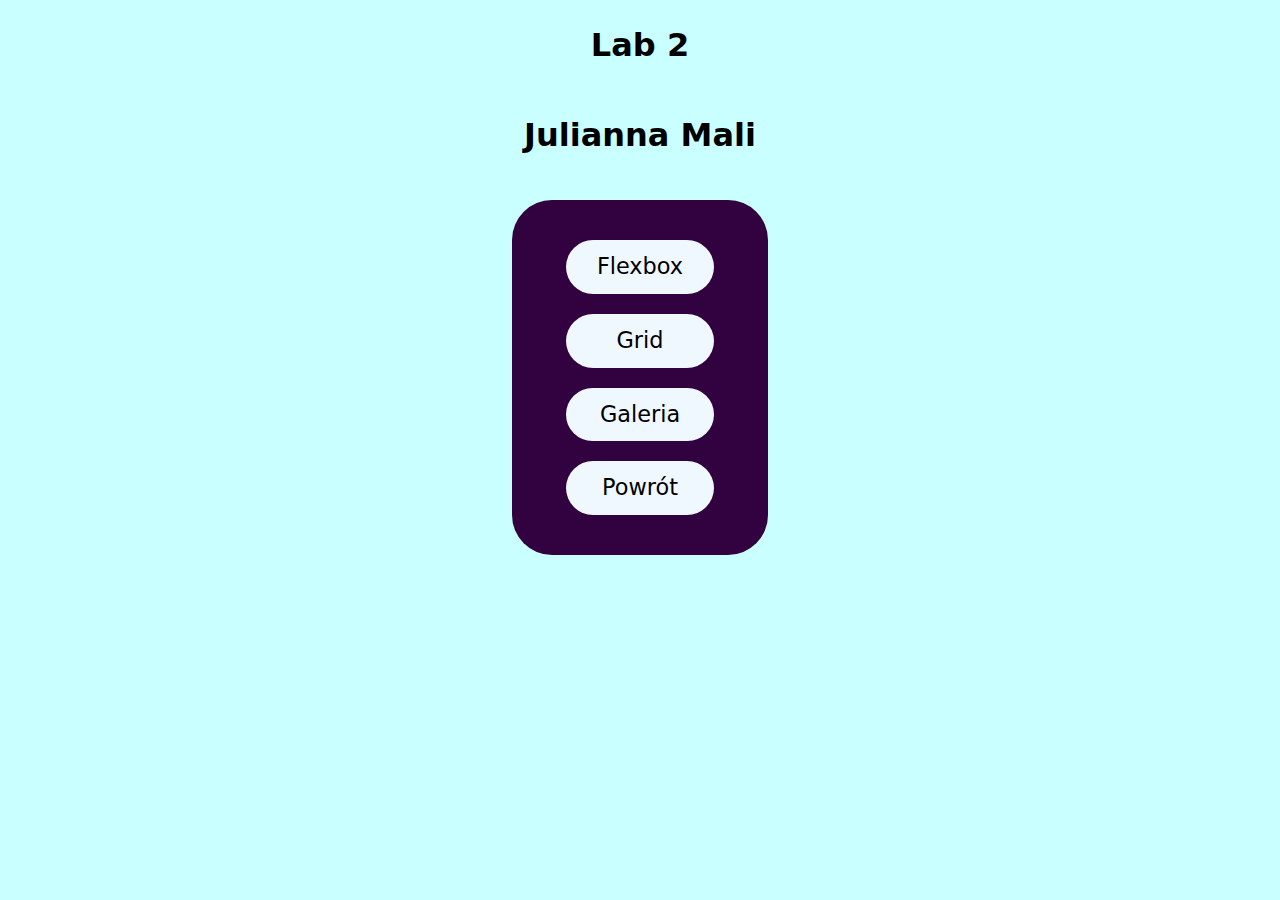
<file: lab-2/index.html>
<!DOCTYPE html>
<html lang="pl">
  <head>
    <meta charset="UTF-8" />
    <title>Lab 2</title>
    <link rel="stylesheet" href="css/style.css" />
  </head>
  <body>
    <main>
      <h1>Lab 2</h1>
      <h1>Julianna Mali</h1>

      <nav>
        <a href="flex.html">Flexbox</a>
        <a href="grid.html">Grid</a>
        <a href="galeria.html">Galeria</a>
        <a href="..">Powrót</a>
      </nav>
    </main>
  </body>
</html>
</file>
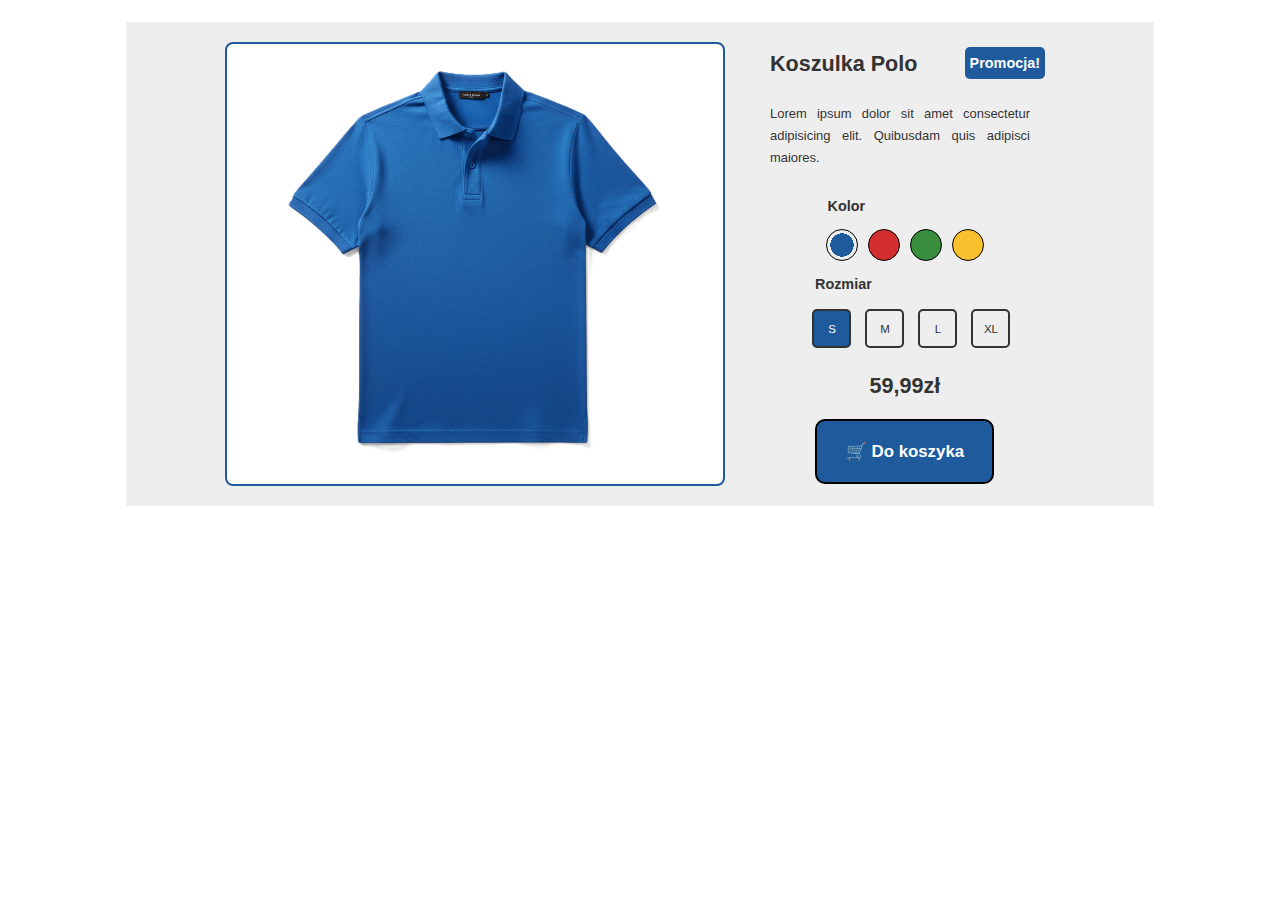
<file: lab-3/index.html>
<!DOCTYPE html>
<html lang="en">
  <head>
    <meta charset="UTF-8" />
    <meta name="viewport" content="width=device-width, initial-scale=1.0" />
    <link rel="stylesheet" href="css/polo.css" />
    <title>Polo</title>
  </head>
  <body>
    <div class="container">
      <div class="image">
        <!--  -->
      </div>
      <div class="card">
        <div class="card_header">
          <h2>Koszulka Polo</h2>
          <p>Promocja!</p>
        </div>
        <p>
          Lorem ipsum dolor sit amet consectetur adipisicing elit. Quibusdam
          quis adipisci maiores.
        </p>

        <div class="colour">
          <h4>Kolor</h4>
          <div class="radio_color_buttons">
            <input
              id="blue"
              type="radio"
              name="colour_version"
              value="blue"
              checked
            />
            <label for="blue" value=""> </label>
            <input id="red" type="radio" name="colour_version" value="red" />
            <label for="red"></label>
            <input
              id="green"
              type="radio"
              name="colour_version"
              value="green"
            />
            <label for="green"></label>
            <input
              id="yellow"
              type="radio"
              name="colour_version"
              value="yellow"
            />
            <label for="yellow"></label>
          </div>
        </div>
        <div class="size">
          <h4>Rozmiar</h4>
          <div class="radio_size_buttons">
            <input id="S" type="radio" name="size_version" value="S" checked />
            <label for="S">S</label>
            <input id="M" type="radio" name="size_version" value="M" />
            <label for="M">M</label>
            <input id="L" type="radio" name="size_version" value="L" />
            <label for="L">L</label>
            <input id="XL" type="radio" name="size_version" value="XL" />
            <label for="XL">XL</label>
          </div>
        </div>

        <h2>59,99zł</h2>
        <h3 class="basket">🛒 Do koszyka</h3>
      </div>
    </div>
  </body>
</html>
</file>
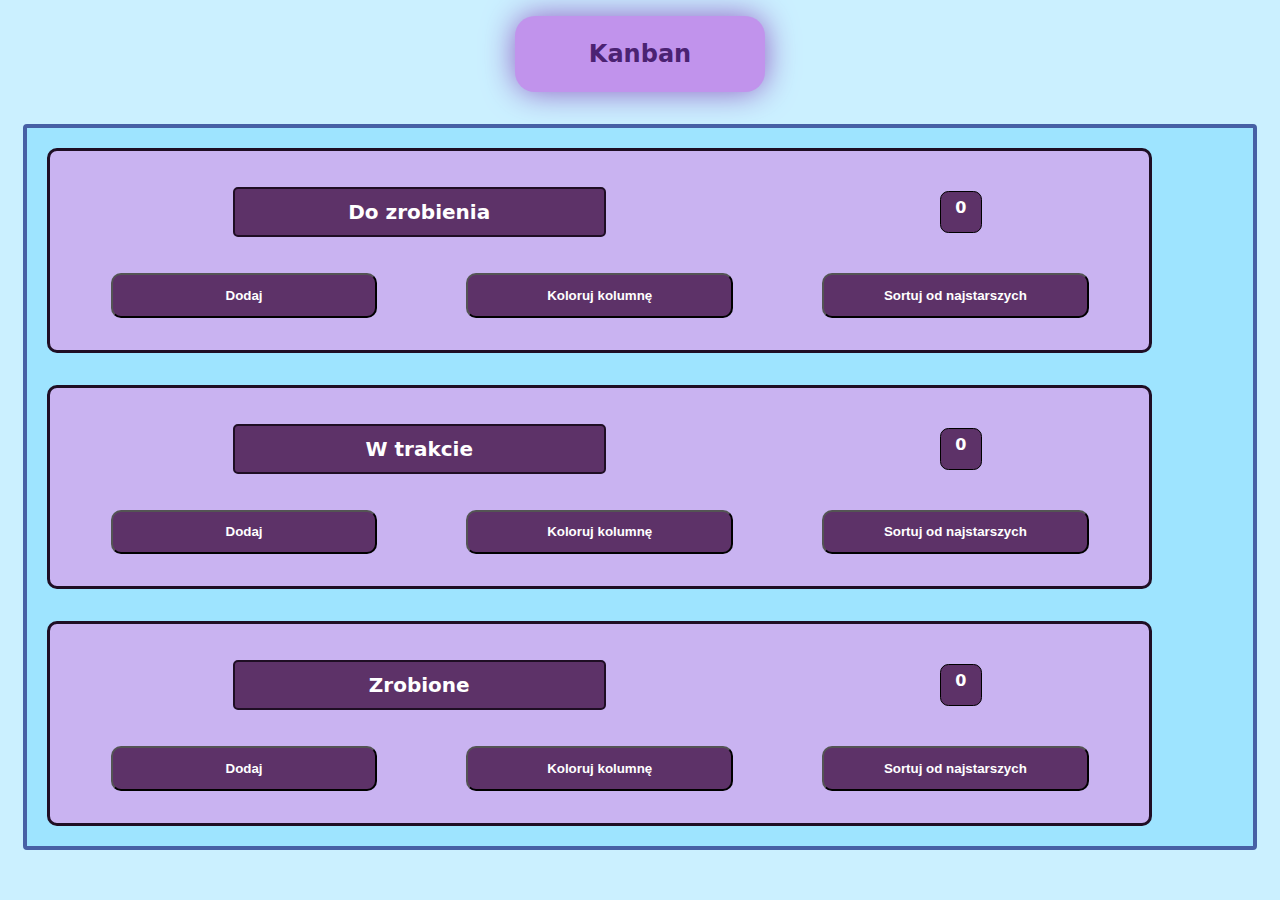
<file: lab-4/index.html>
<!DOCTYPE html>
<html lang="pl">
  <head>
    <meta charset="UTF-8" />
    <title>Lab 4</title>
    <link rel="stylesheet" href="css/style.css" />
    <script src="js/script.js" defer></script>
  </head>
  <body>
    <h1>Kanban</h1>

    <div class="kanban-container">
      <div id="DoZrobienia" class="col">
        <h3>Do zrobienia</h3>
        <h4 id="counter1"></h4>
        <div class="menu">
          <button type="button" class="dodaj">Dodaj</button>
          <button class="kolorujKoumne">Koloruj kolumnę</button>
          <button class="sort">Sortuj od najstarszych</button>
        </div>
        <div id="1" class="kartki"></div>
      </div>

      <div id="WTrakcie" class="col">
        <h3>W trakcie</h3>
        <h4 id="counter2"></h4>
        <div class="menu">
          <button type="button" class="dodaj">Dodaj</button>
          <button class="kolorujKoumne">Koloruj kolumnę</button>
          <button class="sort">Sortuj od najstarszych</button>
        </div>
        <div id="2" class="kartki"></div>
      </div>

      <div id="Zrobione" class="col">
        <h3>Zrobione</h3>
        <h4 id="counter3"></h4>
        <div class="menu">
          <button type="button" class="dodaj">Dodaj</button>
          <button class="kolorujKoumne">Koloruj kolumnę</button>
          <button class="sort">Sortuj od najstarszych</button>
        </div>
        <div id="3" class="kartki"></div>
      </div>
    </div>
  </body>
</html>
</file>
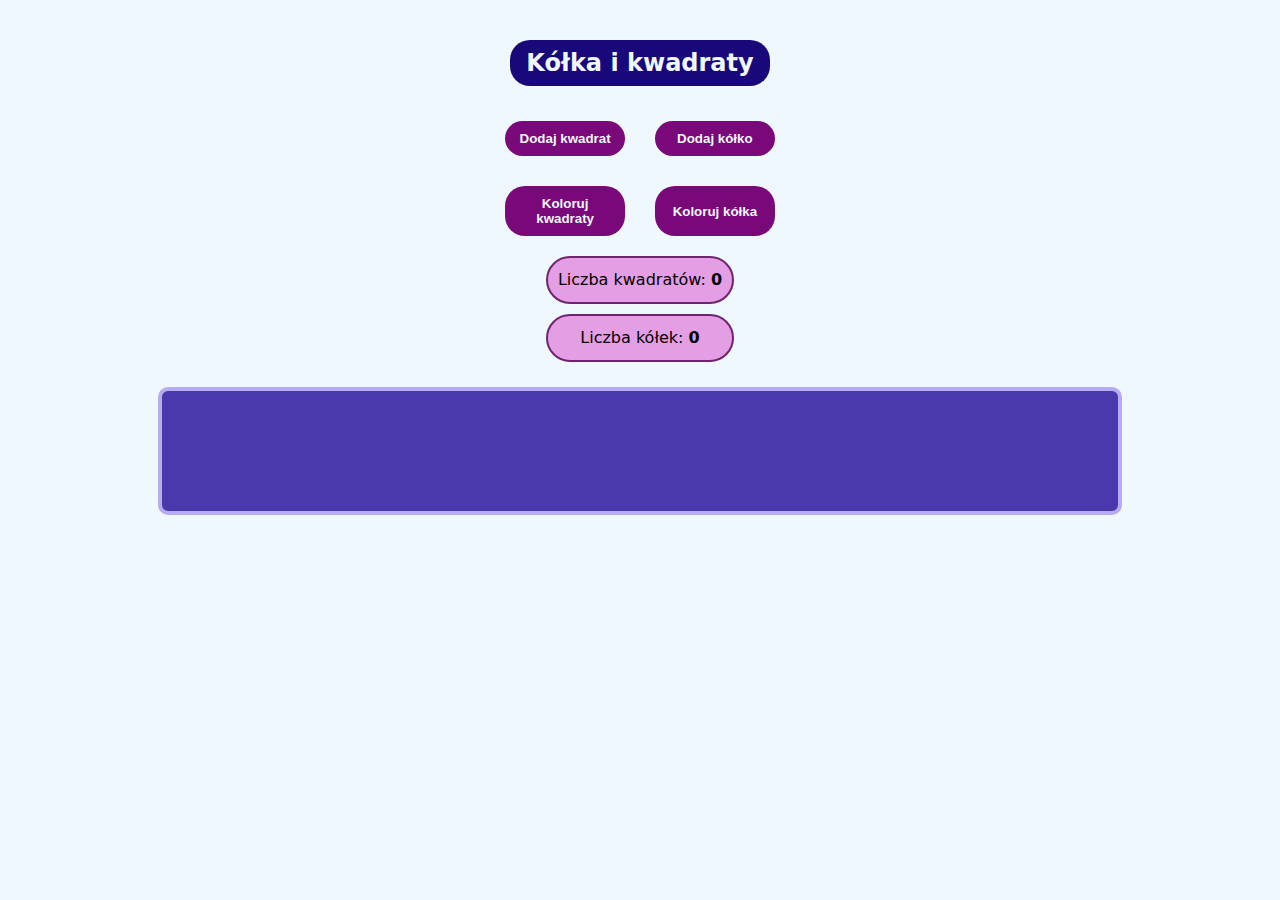
<file: lab-5/index.html>
<!DOCTYPE html>
<html lang="en">
  <head>
    <meta charset="UTF-8" />
    <meta name="viewport" content="width=device-width, initial-scale=1.0" />
    <title>Lab5</title>
    <script type="module" src="app.js"></script>
    <link rel="stylesheet" href="style.css" />
  </head>
  <body>
    <h2>Kółka i kwadraty</h2>

    <div class="menu">
      <div class="dodaj">
        <button id="addSqrt">Dodaj kwadrat</button>
        <button id="addCircle">Dodaj kółko</button>
      </div>
      <div class="koloruj">
        <button id="colorSqrt">Koloruj kwadraty</button>
        <button id="colorCircle">Koloruj kółka</button>
      </div>
      <div class="counters">
        <span>Liczba kwadratów: <strong id="countSqrt">0</strong></span>
        <span>Liczba kółek: <strong id="countCircle">0</strong></span>
      </div>
    </div>

    <div id="board" class="board"></div>
  </body>
</html>
</file>
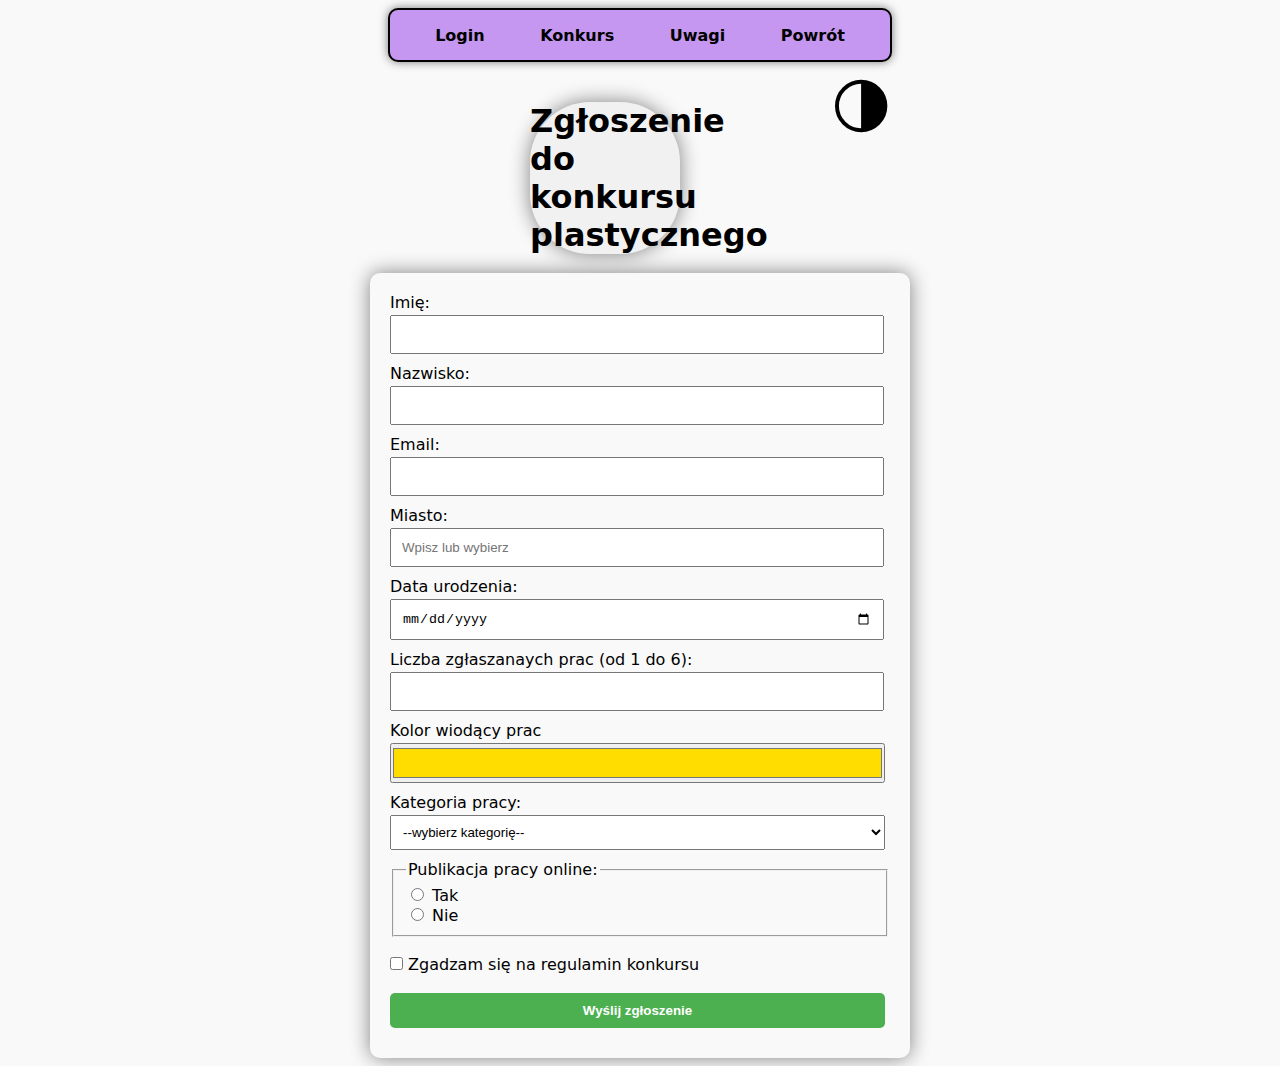
<file: lab-1/konkurs.html>
<!DOCTYPE html>
<html lang="pl">
  <head>
    <meta charset="UTF-8" />
    <title>Zgloszenie</title>
    <link rel="stylesheet" href="css/main.css" />
    <link rel="stylesheet" href="css/konkurs.css" />
  </head>

  <body>

    <header>
      <nav>
        <a href="login.html">Login</a>
        <a href="konkurs.html">Konkurs</a>
        <a href="uwagi.html">Uwagi</a>
        <a href="..">Powrót</a>
      </nav>
    </header>
    
    <div>
      <h1>Zgłoszenie do konkursu plastycznego</h1>
      <label for="moon" class="tryb">&#127767</label>
    </div>

    <main>
      <input type="checkbox" id="moon"><br>
      <form action="https://httpbin.org/get" method="get" id="formularz">
        <label for="name">Imię:</label><br>
        <input type="text" id="name" maxlength="30" required><br>

        <label for="last_name">Nazwisko:</label><br>
        <input type="text" id="last_name" maxlength="50" required><br>

        <label for="email">Email:</label><br>
        <input type="email" id="email" required><br>

        <label for="city">Miasto:</label><br>
        <input type="text" list="cities" placeholder="Wpisz lub wybierz" id="city" required><br>

        <datalist id="cities">
          <option value="Warszawa"></option>
          <option value="Kraków"></option>
          <option value="Gdańsk"></option>
          <option value="Poznań"></option>
          <option value="Wrocław"></option>
        </datalist>

        <label for="birthday">Data urodzenia:</label><br>
        <input type="date" id="birthday" required><br>

        <label for="work_amount">Liczba zgłaszanaych prac (od 1 do 6):</label><br>
        <input type="number" min="1" max="6" id="work_amount" required><br>

        <label for="colour">Kolor wiodący prac</label><br>
        <input type="color" id="colour" value="#ffdd00" required><br>

        <label for="work_type">Kategoria pracy:</label><br>
        <select id="work_type" required>
          <option value="">--wybierz kategorię--</option>
          <option value="Rysunek">Rysunek</option>
          <option value="Malarstwo">Malarstwo</option>
          <option value="Grafika cyfrowa">Grafika cyfrowa</option>
        </select>

        <fieldset>
          <legend>Publikacja pracy online:</legend>

          <input type="radio" id="Tak" name="consent">
          <label for="Tak">Tak</label><br>

          <input type="radio" id="Nie" name="consent" required>
          <label for="Nie">Nie</label><br>

        </fieldset>

        <input type="checkbox" id="agree" required>
        <label for="agree">Zgadzam się na regulamin konkursu</label><br>
        
        <input type="submit" value="Wyślij zgłoszenie" id="send" /><br />
      </form>
    </main>
  </body>
</html>
</file>
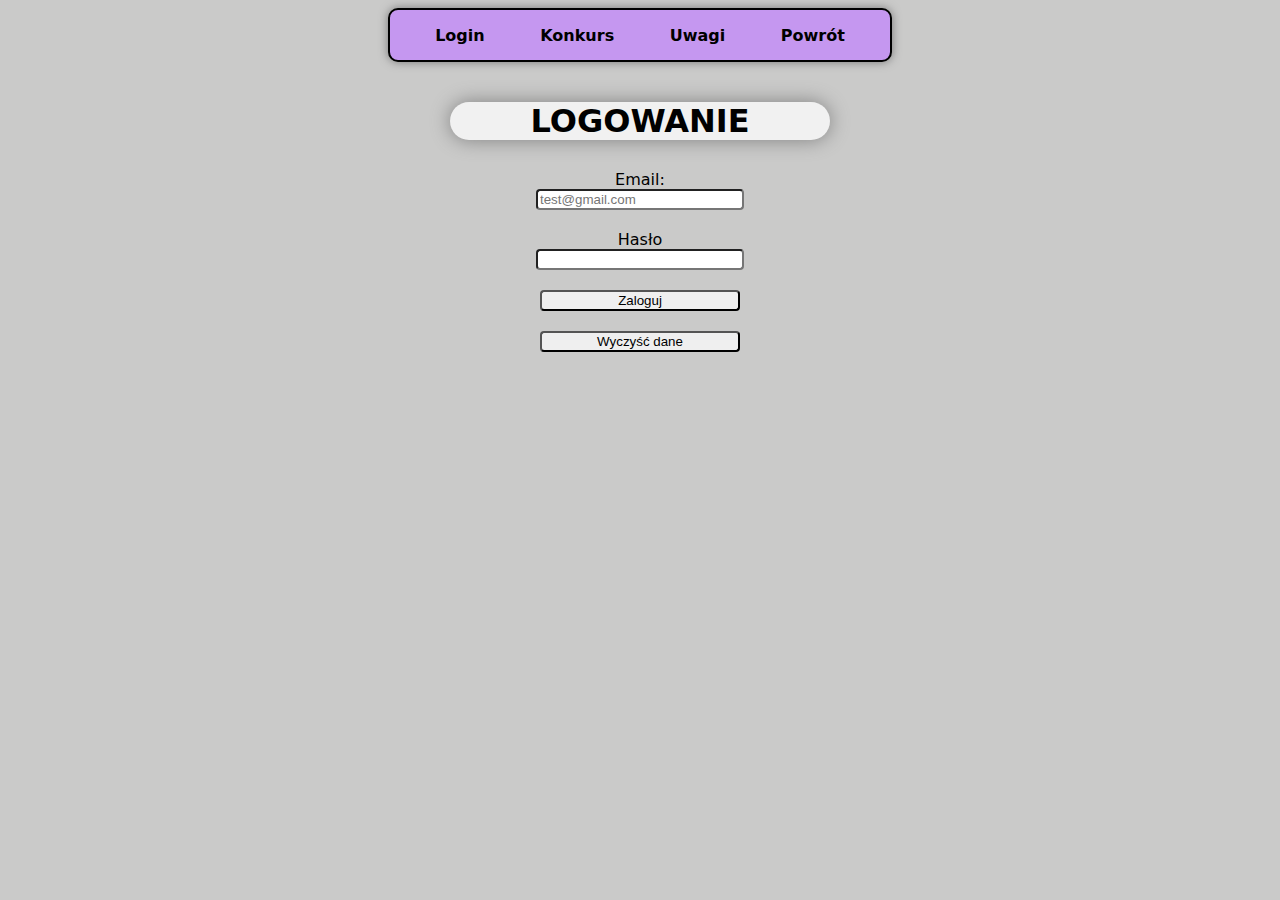
<file: lab-1/login.html>
<!DOCTYPE html>
<html lang="pl">
  <head>
    <meta charset="UTF-8" />
    <title>Login</title>
    <link rel="stylesheet" href="css/main.css" />
  </head>

  <body>
    <nav>
      <a href="login.html">Login</a>
      <a href="konkurs.html">Konkurs</a>
      <a href="uwagi.html">Uwagi</a>
      <a href="..">Powrót</a>
    </nav>

    <h1 id="login">LOGOWANIE</h1>

    <main>
      <form action="https://httpbin.org/post" method="post" id="log_in">
        <label for="email">Email:</label><br />
        <input type="email" name="email" placeholder="test@gmail.com" /><br />
        <label for="password">Hasło</label><br />
        <input type="password" name="password" /><br />
        <input type="submit" value="Zaloguj" id="data" /><br />
        <input type="reset" value="Wyczyść dane" id="data" />
      </form>
    </main>
  </body>
</html>
</file>
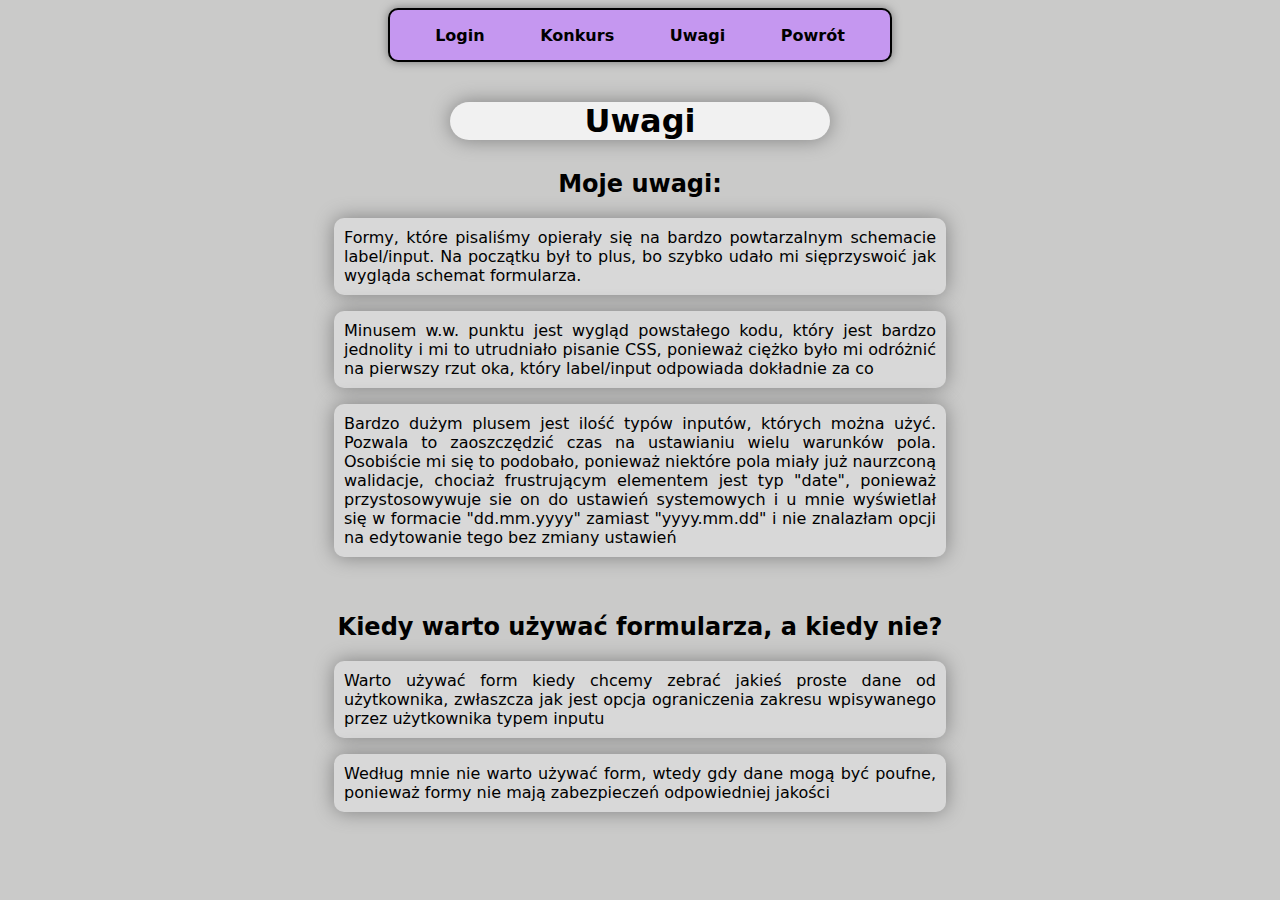
<file: lab-1/uwagi.html>
<!DOCTYPE html>
<html lang="pl">
  <head>
    <meta charset="UTF-8" />
    <title>Uwagi</title>
    <link rel="stylesheet" href="css/main.css" />
  </head>

  <body>
    <nav>
      <a href="login.html">Login</a>
      <a href="konkurs.html">Konkurs</a>
      <a href="uwagi.html">Uwagi</a>
      <a href="..">Powrót</a>
    </nav>

    <h1>Uwagi</h1>
    <main>
      <section>
        <h2>Moje uwagi:</h2>
        <p>
          Formy, które pisaliśmy opierały się na bardzo powtarzalnym schemacie
          label/input. Na początku był to plus, bo szybko udało mi sięprzyswoić
          jak wygląda schemat formularza.
        </p>
        <p>
          Minusem w.w. punktu jest wygląd powstałego kodu, który jest bardzo
          jednolity i mi to utrudniało pisanie CSS, ponieważ ciężko było mi
          odróżnić na pierwszy rzut oka, który label/input odpowiada dokładnie
          za co
        </p>
        <p>
          Bardzo dużym plusem jest ilość typów inputów, których można użyć.
          Pozwala to zaoszczędzić czas na ustawianiu wielu warunków pola.
          Osobiście mi się to podobało, ponieważ niektóre pola miały już
          naurzconą walidacje, chociaż frustrującym elementem jest typ "date",
          ponieważ przystosowywuje sie on do ustawień systemowych i u mnie
          wyświetlał się w formacie "dd.mm.yyyy" zamiast "yyyy.mm.dd" i nie
          znalazłam opcji na edytowanie tego bez zmiany ustawień
        </p>
      </section>

      <section>
        <h2>Kiedy warto używać formularza, a kiedy nie?</h2>
        <p>
          Warto używać form kiedy chcemy zebrać jakieś proste dane od
          użytkownika, zwłaszcza jak jest opcja ograniczenia zakresu wpisywanego
          przez użytkownika typem inputu
        </p>
        <p>
          Według mnie nie warto używać form, wtedy gdy dane mogą być poufne,
          ponieważ formy nie mają zabezpieczeń odpowiedniej jakości
        </p>
      </section>
    </main>
  </body>
</html>
</file>
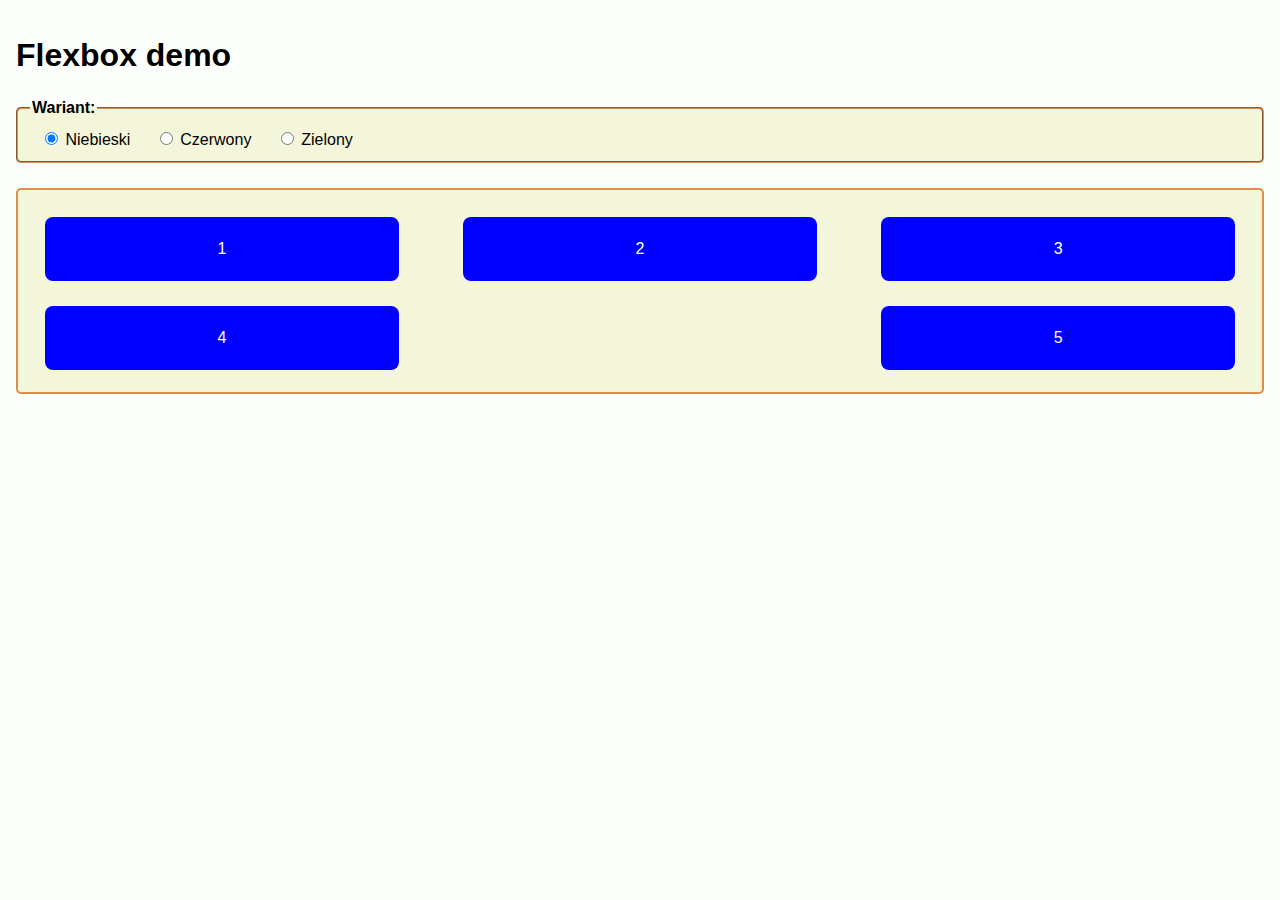
<file: lab-2/flex.html>
<!DOCTYPE html>
<html lang="pl">
  <head>
    <meta charset="UTF-8" />
    <meta name="viewport" content="width=device-width, initial-scale=1.0" />
    <title>Flexbox Demo</title>
    <link rel="stylesheet" href="css/flex.css" />
  </head>
  <body>
    <h1>Flexbox demo</h1>
    <header>
      <fieldset class="theme-picker">
        <legend>Wariant:</legend>
        <label>
          <input type="radio" name="version" value="blue" checked />
          Niebieski
        </label>
        <label
          ><input type="radio" name="version" value="red" />
          Czerwony
        </label>
        <label>
          <input type="radio" name="version" value="green" />
          Zielony
        </label>
      </fieldset>
    </header>
    <div class="container">
      <div class="item">1</div>
      <div class="item">2</div>
      <div class="item">3</div>
      <div class="item">4</div>
      <div class="item">5</div>
    </div>
  </body>
</html>
</file>
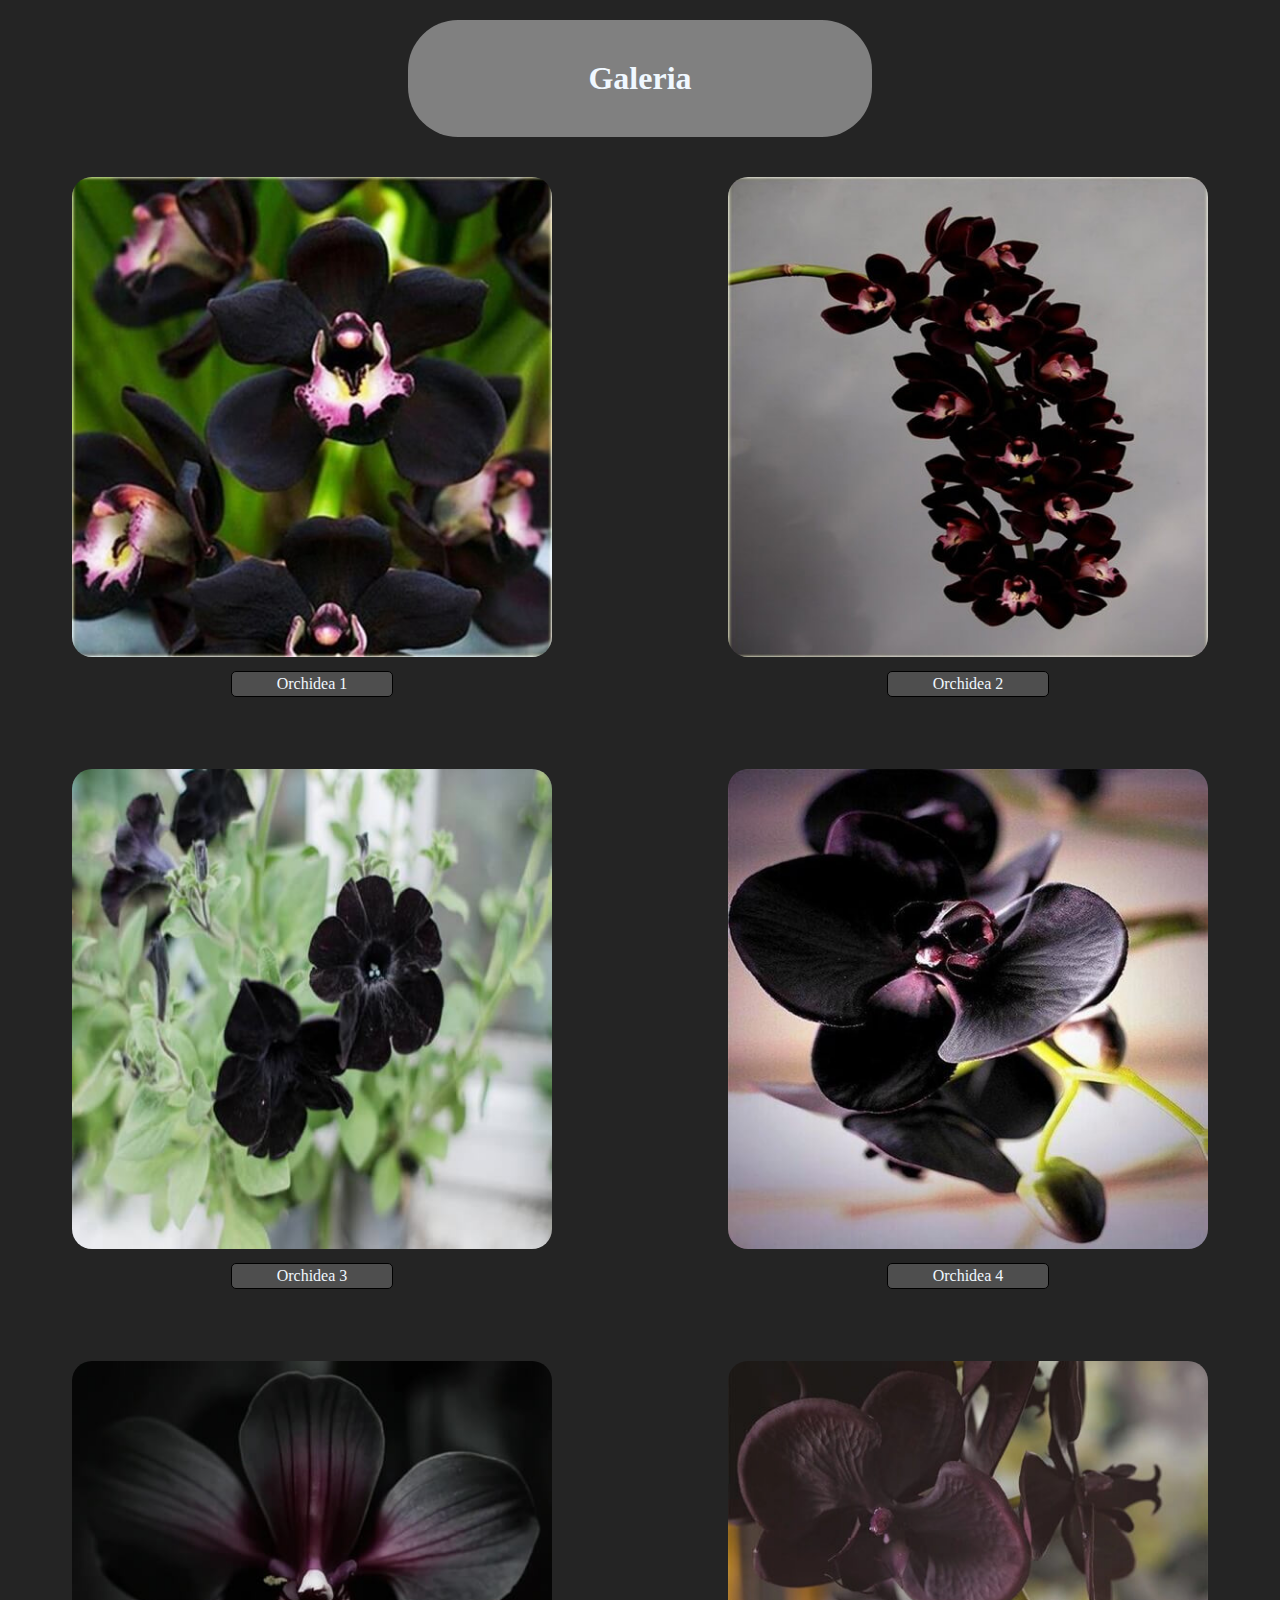
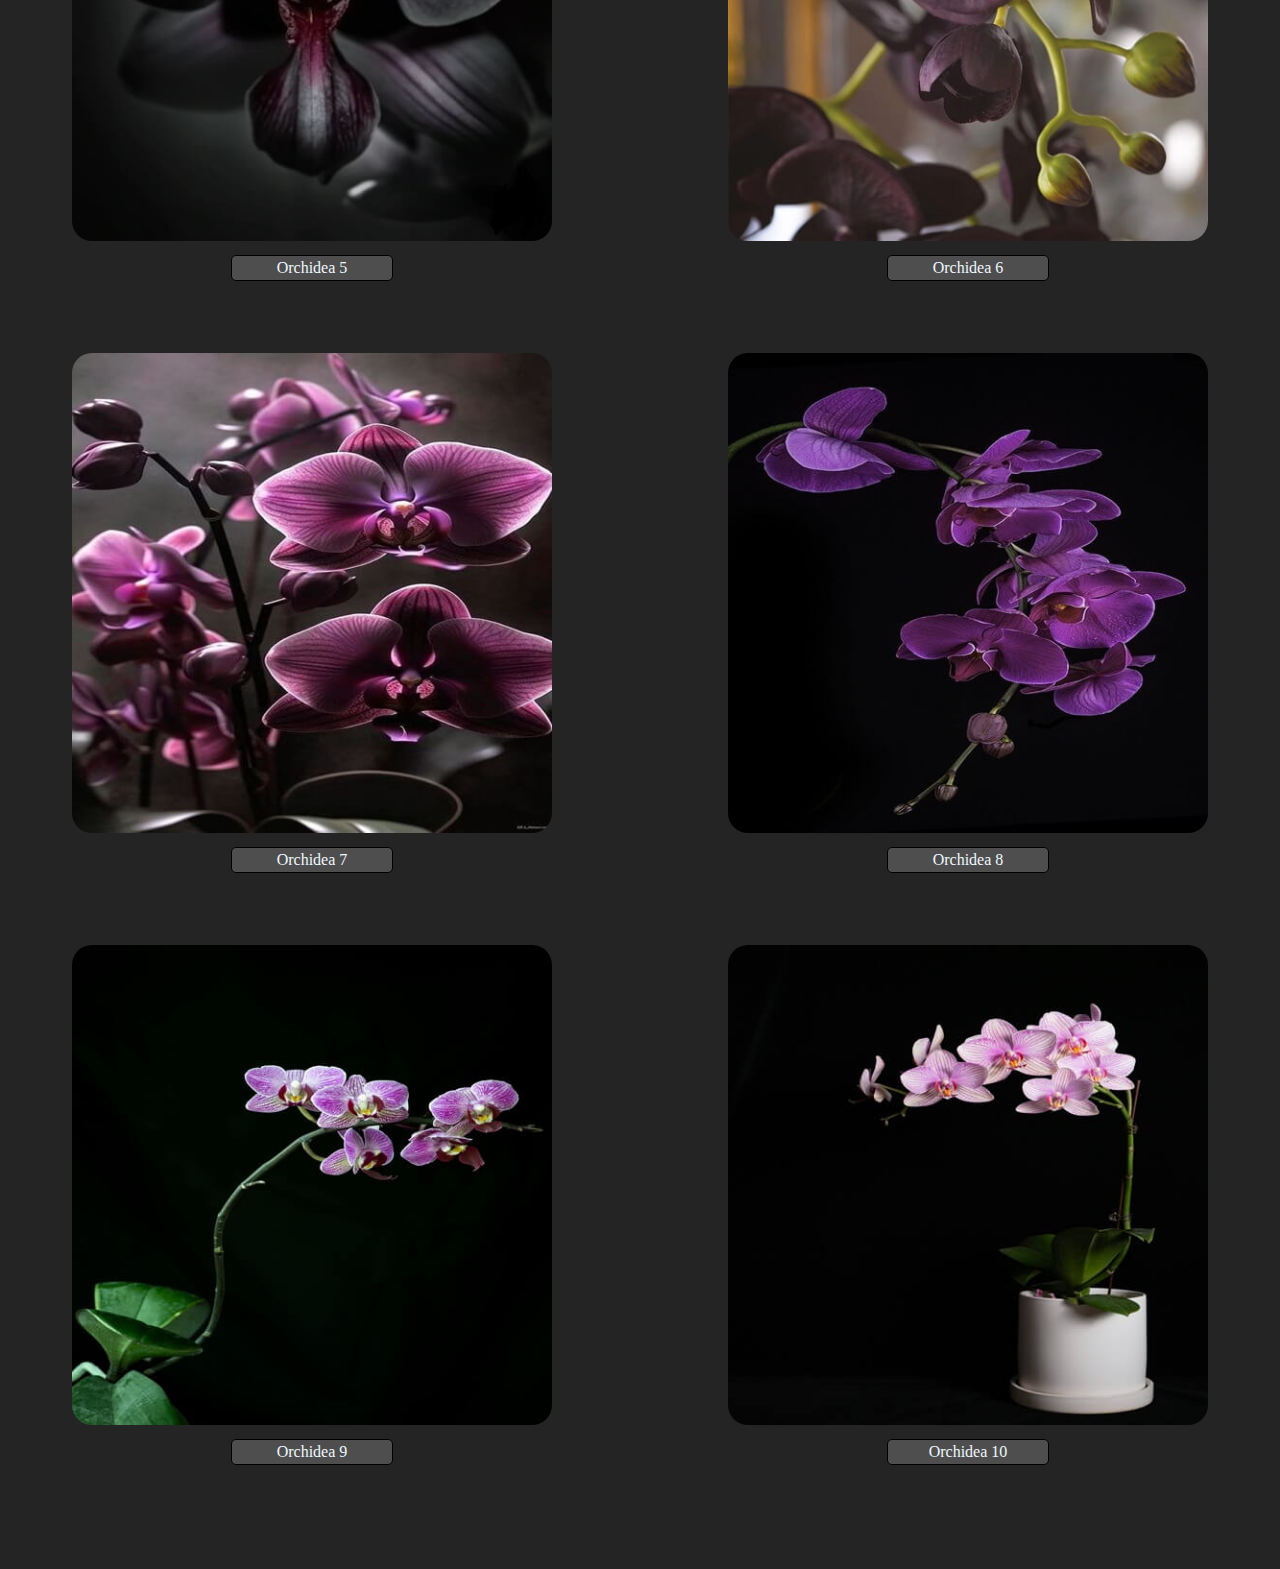
<file: lab-2/galeria.html>
<!DOCTYPE html>
<html lang="en">
  <head>
    <meta charset="UTF-8" />
    <meta name="viewport" content="width=device-width, initial-scale=1.0" />
    <title>Galeria</title>
    <link rel="stylesheet" href="css/galeria.css" />
  </head>
  <body>
    <main>
      <h1>Galeria</h1>
      <div class="container">
        <figure>
          <picture>
            <source srcset="images/1_1000.jpg" media="(min-width: 1600px)" />
            <source srcset="images/1_500.jpg" media="(min-width: 1200px)" />
            <source srcset="images/1_1000.jpg" media="(min-width: 800px)" />
            <img src="images/1_500.jpg" alt="1" />
          </picture>
          <figcaption>Orchidea 1</figcaption>
        </figure>

        <figure>
          <picture>
            <source srcset="images/2_1000.jpg" media="(min-width: 1600px)" />
            <source srcset="images/2_500.jpg" media="(min-width: 1200px)" />
            <source srcset="images/2_1000.jpg" media="(min-width: 800px)" />
            <img src="images/2_500.jpg" alt="2" />
          </picture>
          <figcaption>Orchidea 2</figcaption>
        </figure>

        <figure>
          <picture>
            <source srcset="images/3_1000.jpg" media="(min-width: 1600px)" />
            <source srcset="images/3_500.jpg" media="(min-width: 1200px)" />
            <source srcset="images/3_1000.jpg" media="(min-width: 800px)" />
            <img src="images/3_500.jpg" alt="3" />
          </picture>
          <figcaption>Orchidea 3</figcaption>
        </figure>

        <figure>
          <picture>
            <source srcset="images/4_1000.jpg" media="(min-width: 1600px)" />
            <source srcset="images/4_500.jpg" media="(min-width: 1200px)" />
            <source srcset="images/4_1000.jpg" media="(min-width: 800px)" />
            <img src="images/4_500.jpg" alt="4" />
          </picture>
          <figcaption>Orchidea 4</figcaption>
        </figure>

        <figure>
          <picture>
            <source srcset="images/5_1000.jpg" media="(min-width: 1600px)" />
            <source srcset="images/5_500.jpg" media="(min-width: 1200px)" />
            <source srcset="images/5_1000.jpg" media="(min-width: 800px)" />
            <img src="images/5_500.jpg" alt="5" />
          </picture>
          <figcaption>Orchidea 5</figcaption>
        </figure>

        <figure>
          <picture>
            <source srcset="images/6_1000.jpg" media="(min-width: 1600px)" />
            <source srcset="images/6_500.jpg" media="(min-width: 1200px)" />
            <source srcset="images/6_1000.jpg" media="(min-width: 800px)" />
            <img src="images/6_500.jpg" alt="6" />
          </picture>
          <figcaption>Orchidea 6</figcaption>
        </figure>

        <figure>
          <picture>
            <source srcset="images/7_1000.jpg" media="(min-width: 1600px)" />
            <source srcset="images/7_500.jpg" media="(min-width: 1200px)" />
            <source srcset="images/7_1000.jpg" media="(min-width: 800px)" />
            <img src="images/7_500.jpg" alt="7" />
          </picture>
          <figcaption>Orchidea 7</figcaption>
        </figure>

        <figure>
          <picture>
            <source srcset="images/8_1000.jpg" media="(min-width: 1600px)" />
            <source srcset="images/8_500.jpg" media="(min-width: 1200px)" />
            <source srcset="images/8_1000.jpg" media="(min-width: 800px)" />
            <img src="images/8_500.jpg" alt="8" />
          </picture>
          <figcaption>Orchidea 8</figcaption>
        </figure>

        <figure>
          <picture>
            <source srcset="images/9_1000.jpg" media="(min-width: 1600px)" />
            <source srcset="images/9_500.jpg" media="(min-width: 1200px)" />
            <source srcset="images/9_1000.jpg" media="(min-width: 800px)" />
            <img src="images/9_500.jpg" alt="9" />
          </picture>
          <figcaption>Orchidea 9</figcaption>
        </figure>

        <figure>
          <picture>
            <source srcset="images/10_1000.jpg" media="(min-width: 1600px)" />
            <source srcset="images/10_500.jpg" media="(min-width: 1200px)" />
            <source srcset="images/10_1000.jpg" media="(min-width: 800px)" />
            <img src="images/10_500.jpg" alt="10" />
          </picture>
          <figcaption>Orchidea 10</figcaption>
        </figure>
      </div>
    </main>
  </body>
</html>
</file>
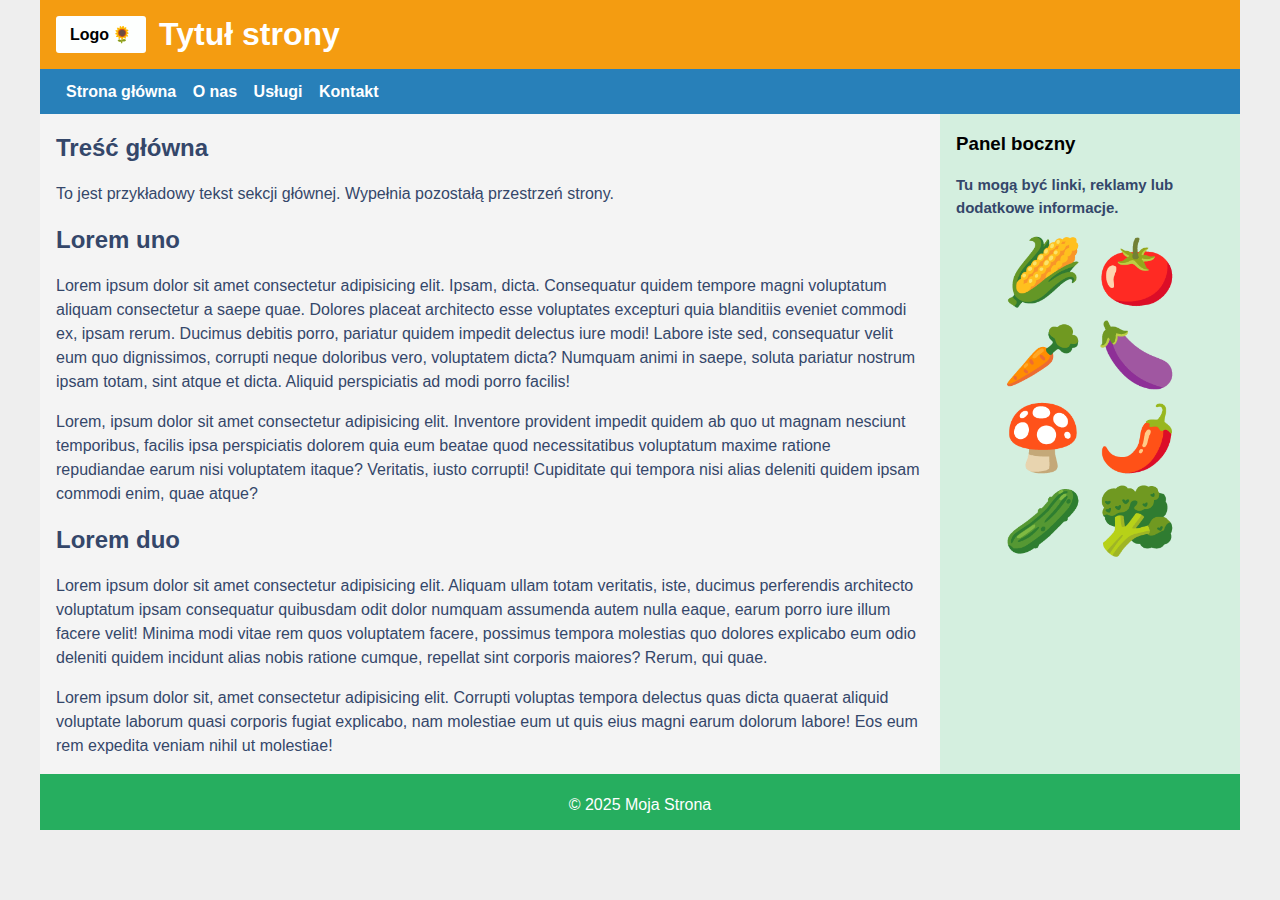
<file: lab-2/grid.html>
<!DOCTYPE html>
<html lang="pl">
  <head>
    <meta charset="UTF-8" />
    <meta name="viewport" content="width=device-width, initial-scale=1.0" />
    <title>Grid Layout Demo</title>
    <link rel="stylesheet" href="css/grid.css" />
  </head>
  <body>
    <div class="container">
      <header>
        <div class="logo">🌻</div>
        <h1>Tytuł strony</h1>
      </header>
      <nav>
        <a href="#">Strona główna</a>
        <a href="#">O nas</a>
        <a href="#">Usługi</a>
        <a href="#">Kontakt</a>
      </nav>
      <main>
        <h2>Treść główna</h2>
        <p>
          To jest przykładowy tekst sekcji głównej. Wypełnia pozostałą
          przestrzeń strony.
        </p>
        <h2>Lorem uno</h2>
        <p>
          Lorem ipsum dolor sit amet consectetur adipisicing elit. Ipsam, dicta.
          Consequatur quidem tempore magni voluptatum aliquam consectetur a
          saepe quae. Dolores placeat architecto esse voluptates excepturi quia
          blanditiis eveniet commodi ex, ipsam rerum. Ducimus debitis porro,
          pariatur quidem impedit delectus iure modi! Labore iste sed,
          consequatur velit eum quo dignissimos, corrupti neque doloribus vero,
          voluptatem dicta? Numquam animi in saepe, soluta pariatur nostrum
          ipsam totam, sint atque et dicta. Aliquid perspiciatis ad modi porro
          facilis!
        </p>
        <p>
          Lorem, ipsum dolor sit amet consectetur adipisicing elit. Inventore
          provident impedit quidem ab quo ut magnam nesciunt temporibus, facilis
          ipsa perspiciatis dolorem quia eum beatae quod necessitatibus
          voluptatum maxime ratione repudiandae earum nisi voluptatem itaque?
          Veritatis, iusto corrupti! Cupiditate qui tempora nisi alias deleniti
          quidem ipsam commodi enim, quae atque?
        </p>
        <h2>Lorem duo</h2>
        <p>
          Lorem ipsum dolor sit amet consectetur adipisicing elit. Aliquam ullam
          totam veritatis, iste, ducimus perferendis architecto voluptatum ipsam
          consequatur quibusdam odit dolor numquam assumenda autem nulla eaque,
          earum porro iure illum facere velit! Minima modi vitae rem quos
          voluptatem facere, possimus tempora molestias quo dolores explicabo
          eum odio deleniti quidem incidunt alias nobis ratione cumque, repellat
          sint corporis maiores? Rerum, qui quae.
        </p>
        <p>
          Lorem ipsum dolor sit, amet consectetur adipisicing elit. Corrupti
          voluptas tempora delectus quas dicta quaerat aliquid voluptate laborum
          quasi corporis fugiat explicabo, nam molestiae eum ut quis eius magni
          earum dolorum labore! Eos eum rem expedita veniam nihil ut molestiae!
        </p>
      </main>
      <aside>
        <h3>Panel boczny</h3>
        <p>Tu mogą być linki, reklamy lub dodatkowe informacje.</p>
        <div>
          <span>🌽</span><span>🍅</span> <span>🥕</span><span>🍆</span>
          <span>🍄</span><span>🌶️</span> <span>🥒</span><span>🥦</span>
        </div>
      </aside>
      <footer>
        <p>&copy; 2025 Moja Strona</p>
      </footer>
    </div>
  </body>
</html>
</file>
<file: lab-3/css/polo.css>
:root {
  --primary-colour: rgb(238, 238, 238);
  font-size: 0.9rem;
  font-family: Arial, sans-serif;
  margin: 1rem;
  color: #333333;
}
html {
  text-align: center;
  min-width: 200px;
  max-width: 100%;
  overflow-x: hidden;
}
body {
  padding: 0;
  max-width: 100%;
  overflow-x: hidden;
  justify-items: center;
}
.container {
  background-color: var(--primary-colour);
  justify-content: center;
  justify-items: center;
  align-items: space-between !important;
  width: 80%;
  padding: 20px;
  display: flex !important;
  gap: 30px;
  flex-wrap: wrap;
  transition: transform 0.2s ease-in-out;

  .image {
    display: block;
    background-image: var(--image);
    background-color: white;
    background-size: 90%;
    background-position: center;
    width: 100%;
    max-width: 496px; /* notatka: tu jest 496px po odjeciu padding 2px z dwoch stron */
    max-height: 440px;
    aspect-ratio: 1/1;

    border-radius: 8px;
    border: 2px solid var(--change_background);
  }

  .card {
    flex: 1 1 300px;
    max-width: 300px;
    justify-content: space-between;
    background-size: cover;
    flex-direction: column;
  }
  .card > p {
    text-align: justify !important;
    padding: 5px 25px 15px 15px;
    margin: 0px;
    font-size: clamp(0.9rem, 1.5vw, 0.9rem);
    line-height: 1.5rem;
  }

  .card_header {
    display: flex;
    flex-wrap: nowrap;
    align-items: center;
    justify-content: space-between;
    padding: 10px;
    height: 1.5rem;
    margin-bottom: 1rem;

    * {
      height: 1.5rem;
      width: auto;
      align-content: center;
      padding: 5px 5px 5px 5px;
      font-weight: bold;
    }

    p {
      border-radius: 5px;
      background-color: var(--change_background);
      color: white;
      animation: pulse 1.5s infinite ease-in-out;
    }
  }

  .colour {
    position: relative;
    * {
      width: 60%;
    }
    h4 {
      text-align: left;
      margin: 15px auto 10px auto;
      padding: 0px 0px 0px 10px;
      width: 55%;
    }
    .radio_color_buttons {
      display: flex;
      justify-content: center;

      margin: 0px auto 10px auto;
      input {
        visibility: hidden;
        position: absolute;
      }
      label {
        display: inline-block;
        height: 30px;
        width: 30px;
        border-radius: 100px;
        border: 1px solid black;
        margin: 5px;

        &[for='blue'] {
          background-color: #1e5a9c;
        }
        &[for='red'] {
          background-color: #d32f2f;
        }
        &[for='green'] {
          background-color: #388e3c;
        }
        &[for='yellow'] {
          background-color: #fbc02d;
        }
      }
    }
  }

  .size {
    position: relative;
    justify-items: center;
    * {
      width: 60%;
    }

    h4 {
      text-align: left;
      margin: 10px 0px 10px 0px;
      width: 60%;
    }

    .radio_size_buttons {
      display: flex;
      width: 75%;
      justify-content: right;

      input {
        visibility: hidden;
        position: absolute;
      }
      input:checked + label {
        background-color: var(--change_background);
        color: white;
        animation: spin 0.8s ease-in-out;
        animation: label_size_change 3s ease-in-out;
      }
      label {
        display: inline-block;
        height: 35px;
        width: 35px;
        border-radius: 5px;
        border: 2px solid #333333;
        margin: 7px;
        align-content: center;
        font-size: 0.8rem;
      }
    }
  }

  h2 {
    font-weight: bolder;
    margin-bottom: 20px;
  }
}

.basket {
  margin: auto;
  padding: 20px;
  border-radius: 10px;
  border: 2px solid black;
  width: 45%;
  justify-items: center;
  background-color: var(--change_background);
  color: white;
  transition: transform 0.3s ease;
}
.basket:hover {
  transform: scale(0.7);
}

label {
  transition: transform 0.3s ease, box-shadow 0.3s ease;
}

label:hover {
  transform: scale(1.2);
  box-shadow: 0 4px 15px rgba(0, 0, 0, 0.5);
  z-index: 1;
}

/* animacje */

@keyframes pulse {
  0%,
  100% {
    transform: scale(0.9);
  }
  50% {
    transform: scale(1.1);
  }
}

@keyframes spin {
  0% {
    transform: rotate(0deg);
  }
  50% {
    transform: rotate(360deg);
  }
  100% {
    transform: rotate(720deg);
  }
}

@keyframes label_size_change {
  0% {
    transform: scale(1);
  }
  25% {
    transform: scale(0.6);
  }
  75% {
    transform: scale(1.2);
  }
  100% {
    transform: scale(1);
  }
}
/* ================================================================ */

body:has(input[type='radio'][value='blue']:checked) {
  --change_background: #1e5a9c;
  --image: url('../images/polo_b.png');
  .colour > .radio_color_buttons > label[for='blue'] {
    background: radial-gradient(circle, #1e5a9c 55%, #eee 20%) !important;
  }
}

body:has(input[type='radio'][value='red']:checked) {
  --change_background: #d32f2f;
  --image: url('../images/polo_r.png');
  .colour > .radio_color_buttons > label[for='red'] {
    background: radial-gradient(circle, #d32f2f 55%, #eeeeee 20%);
  }
}

body:has(input[type='radio'][value='green']:checked) {
  --change_background: #388e3c !important;
  --image: url('../images/polo_g.png');
  .colour > .radio_color_buttons > label[for='green'] {
    background: radial-gradient(circle, #388e3c 55%, #eeeeee 20%);
  }
}

body:has(input[type='radio'][value='yellow']:checked) {
  --change_background: #fbc02d !important;
  --image: url('../images/polo_y.png');
  .colour > .radio_color_buttons > label[for='yellow'] {
    background: radial-gradient(circle, #fbc02d 55%, #eeeeee 20%);
  }
}
</file>
<file: lab-5/style.css>
/*  */

html {
  font-size: 1rem;
  font-family: system-ui, sans-serif;
  line-height: 1.5;
  min-width: 750px !important;
}
body {
  margin: 1rem;
  padding: 0;
  min-width: fit-content;
  text-align: center;
  background-color: aliceblue;
}

/* tekst */
h2 {
  width: 20%;
  margin: 40px auto 10px auto;
  padding: 5px;
  background-color: rgb(25, 8, 121);
  color: aliceblue;
  border-radius: 20px;
}

.menu {
  width: 40%;
  margin: auto;
  padding: 10px;
  display: inline-flex;
  flex-direction: column;
  align-items: center;

  .dodaj,
  .koloruj {
    margin: 10px;
    padding: 5px;
    width: 60%;

    display: inline-flex;
    justify-content: space-around;
    font-weight: bold;

    > * {
      border-radius: 20px;
      padding: 10px;
      width: 40%;
      min-width: 85px !important;
      background-color: rgb(121, 8, 121);
      color: aliceblue;
      font-weight: bolder;
      border: none;
      transition: transform 0.3s ease, box-shadow 0.3s ease;
    }

    > *:hover {
      transform: scale(1.1);
      box-shadow: 0 5px 15px rgb(85, 1, 85);
      z-index: 1;
      cursor: pointer;
    }
  }

  .counters {
    display: flex;
    flex-direction: column;
    justify-content: center;

    > * {
      margin: 5px;
      border: 2px solid rgb(110, 36, 110);
      padding: 10px;
      border-radius: 50px;
      background-color: rgb(228, 158, 228);
    }
  }
}

/* ksztalty */

#board {
  display: flex;
  flex-wrap: wrap;

  width: 75%;
  min-height: 100px;

  background-color: rgb(74, 57, 173);

  border: 4px rgb(183, 172, 241) solid;
  border-radius: 10px;

  padding: 10px;
  margin: 10px auto 20px auto;
}

#board > * {
  width: 4rem;
  height: 4rem;
  margin: 1%;
  transition: transform 0.3s ease, box-shadow 0.3s ease;
}

.shape:hover {
  transform: scale(1.1);
  box-shadow: 0 5px 15px rgb(130, 115, 204);
  z-index: 1;
  cursor: pointer;
}
div.shape.circle {
  border-radius: 100px;
}
</file>
<file: lab-1/css/main.css>
html {
  background-color: #cacac9;
  font-size: 16px;
}

body {
  text-align: center;
  font-family: system-ui, -apple-system, BlinkMacSystemFont, 'Segoe UI', Roboto,
    Oxygen, Ubuntu, Cantarell, 'Open Sans', 'Helvetica Neue', sans-serif;
}

nav {
  font-weight: bold;
  margin: auto;
  background-color: rgb(187, 187, 216);
  align-content: center;
  justify-content: center;
  width: 500px;
  height: 50px;
  border-radius: 10px;
  border: 2px solid black;
  background-color: #c597f0;
  box-shadow: 0px 0px 10px 0px rgb(119, 119, 119);
}

nav > a {
  padding: 10px;
  margin: 15px;
  align-self: top;
  text-decoration: none;
  color: black;
}

/* Login */
#log_in {
  border-radius: 10px;
  padding: 30px;
  margin: auto;
  margin-bottom: 20px;
}
#log_in > input {
  margin-bottom: 20px;
  width: 200px;
  border-radius: 4px;
}

/* Uwagi */

h1 {
  box-shadow: gray 0px 0px 20px;
  width: 30%;
  margin: auto;
  margin-top: 40px;
  border-radius: 60px;
  background-color: #f1f1f1;
}
main {
  width: 50%;
  margin: auto;
}

section {
  text-align: justify;
  padding: 10px;
}
section > h2 {
  text-align: center;
}

section > p {
  padding: 10px;
  border-radius: 10px;
  box-shadow: gray 0px 0px 20px;
  background-color: #d8d8d8;
}
</file>
<file: lab-1/css/konkurs.css>
html {
  background-color: #f9f9f9;
  font-size: 16px;
}

body {
  text-align: center;
  font-family: system-ui, -apple-system, BlinkMacSystemFont, 'Segoe UI', Roboto,
    Oxygen, Ubuntu, Cantarell, 'Open Sans', 'Helvetica Neue', sans-serif;
}

nav {
  font-weight: bold;
  margin: auto;
  background-color: rgb(187, 187, 216);
  align-content: center;
  justify-content: center;
  width: 500px;
  height: 50px;
  border-radius: 10px;
  border: 2px solid black;
  background-color: #c597f0;
  box-shadow: 0px 0px 10px 0px rgb(119, 119, 119);
}

div {
  display: flex;
  max-width: 500px;
  margin: auto;
}
div > h1 {
  text-align: left;
}
div > label {
  font-size: 60px;
  max-height: 50%;
  justify-items: center;
}

#moon {
  display: none;
  background: blue;
  border: none;
  padding: none;
  margin: 0;
}

label[for='moon'] {
  width: 50px;
  margin: 10px;
}

#moon:checked ~ #formularz {
  background-color: #1c1c1c;
  color: white;
}

.tryb::after {
  content: 'Włącz tryb nocny';
  position: absolute;
  bottom: 55%;
  padding: 6px 10px;
  border: 1px solid black;
  white-space: nowrap;
  opacity: 0;
  transition: opacity 0.01s ease-in-out;
  font-size: 14px;
}

.tryb:hover::after,
.tryb:hover::before {
  opacity: 1;
}

#formularz {
  background-color: #f9f9f9;
  padding: 20px;
  transition: background-color 0.05s;
  max-width: 500px;
  margin: auto;
  text-align: left;
  border-radius: 10px;
  box-shadow: gray 0px 0px 20px;
}

#formularz > label:hover,
input:hover,
select:hover,
fieldset:hover {
  cursor: pointer;
}

#formularz > label {
  align-items: left;
}

#formularz > input {
  width: 94%;
  margin-bottom: 10px;
  padding: 10px;
  margin-top: 3px;
}

#formularz > input#colour {
  padding: 0px;
  width: 99%;
  height: 40px;
}

#formularz > select {
  padding: 8px;
  width: 99%;
  margin-bottom: 10px;
  margin-top: 3px;
}

#formularz > input#agree {
  width: auto;
  margin: 20px 0px 20px 0px;
}

#formularz > input#send {
  background-color: #4caf50;
  border: none;
  border-radius: 5px;
  width: 99%;
  color: white;
  font-weight: bolder;
}

#formularz > #send:hover {
  background-color: #45a049;
}
</file>
<file: lab-2/css/flex.css>
body {
  font-family: Arial, sans-serif;
  margin: 0;
  padding: 1rem;
  background-color: #fcfefc;
}

legend {
  font-weight: bold;
}

label {
  margin: 10px;
}
.container {
  border: solid 2px;
  display: flex;
}

fieldset,
.container {
  padding: 12px;
  margin: 25px auto 25px auto;
  background-color: #f4f6dc;
  border-radius: 5px;
  border-color: #dc8e4c;
}
/* ------------------------------------------------- */

/* niebieski */
body:has(input[type='radio'][value='blue']:checked) .container {
  flex-wrap: wrap;
  justify-content: space-between;
  @media (max-width: 1024px) {
    display: block;
    justify-items: center;
    flex-wrap: none;
    justify-content: center;
  }
}

body:has(input[type='radio'][value='blue']:checked) .container .item {
  background-color: blue;
  border-radius: 8px;
  width: 29%;
  height: 4rem;
  margin: 15px;
  color: white;
  text-align: center;
  margin-bottom: 10px;
  align-content: center;

  @media (max-width: 1024px) {
    width: 50%;
    margin-bottom: 20px;
    height: 3.5rem;
  }
}

/* czerwony */
body:has(input[type='radio'][value='red']:checked) .container {
  flex-wrap: nowrap;
  justify-content: space-between;
  @media (max-width: 1024px) {
    flex-wrap: wrap;
    justify-content: space-between;
  }
}

/* czerwone 1 item */
body:has(input[type='radio'][value='red']:checked)
  .container
  .item:first-child {
  order: 1;
  flex-grow: 2;
  font-weight: bold;
  @media (max-width: 1024px) {
    width: 100%;
  }
}

body:has(input[type='radio'][value='red']:checked)
  .container
  .item:first-child::after {
  content: '(Jestem większy i na środku!)';
  display: block;
  font-weight: 1;
  font-size: 0.8rem;
}

/* czerwone wszystkie item */
body:has(input[type='radio'][value='red']:checked) .container .item {
  background-color: red;
  width: 15%;
  margin: 10px;
  border-radius: 10px;
  height: 4.5rem;
  text-align: center;
  align-content: center;
  color: white;
  @media (max-width: 1024px) {
    width: 7rem;
  }

  &:nth-child(2) {
    order: 0;
    flex-grow: 1;
  }
  &:nth-child(3) {
    order: 0;
    flex-grow: 1;
  }

  &:nth-child(4) {
    order: 2;
    flex-grow: 1;
  }
  &:nth-child(5) {
    order: 2;
    flex-grow: 1;
  }
}

/* zielony kontener */
body:has(input[type='radio'][value='green']:checked) .container {
  position: relative;
  @media (max-width: 1024px) {
    flex-direction: column-reverse;
    align-items: flex-end;
  }
}

body:has(input[type='radio'][value='green']:checked) .container .item {
  background-color: green;
  margin: 10px;
  height: 3em;
  border-radius: 8px;
  text-align: center;
  align-content: center;
  color: white;
  position: relative;

  &:first-child::before {
    content: '😀';
    position: absolute;
    left: 0.2em;
    font-size: 2rem;
    top: 2%;
  }
  &:first-child::after {
    content: '😀';
    position: absolute;
    right: 0.2em;
    font-size: 2rem;
    top: 2%;
  }

  &:nth-child(1) {
    flex-grow: 5;
    align-items: center;
    justify-content: space-between;
    @media (max-width: 1024px) {
      width: 90%;
    }
  }
  &:nth-child(2) {
    flex-grow: 4;
    @media (max-width: 1024px) {
      width: 75%;
    }
  }
  &:nth-child(3) {
    flex-grow: 3;
    @media (max-width: 1024px) {
      width: 60%;
    }
  }
  &:nth-child(4) {
    flex-grow: 2;
    @media (max-width: 1024px) {
      width: 45%;
    }
  }
  &:nth-child(5) {
    flex-grow: 1;
    @media (max-width: 1024px) {
      width: 30%;
    }
  }
}
</file>
<file: lab-2/css/galeria.css>
html {
  background-color: rgb(36, 36, 36);
  margin: auto;
  text-align: center;
}
body {
  margin: auto;
  margin-bottom: 4rem;
  color: aliceblue;
}

h1 {
  background-color: gray;
  padding: 40px;
  width: 30%;
  margin: auto;
  margin-top: 20px;
  margin-bottom: 40px;
  border-radius: 50px;
}

.container {
  display: grid;
  grid-template-columns: 1fr;
}

@media (min-width: 1200px) {
  .container {
    grid-template-columns: 1fr 1fr;
    gap: 2rem;
  }
}
figure {
  margin: 0 !important;
}

figcaption {
  width: 25em;
}
picture > * {
  border-radius: 20px;
  height: 30em;
  width: 30em;
}

picture:hover > * {
  box-shadow: rgb(190, 190, 190) 0px 0px 30px;
}
figcaption {
  color: aliceblue;
  line-height: 1.5;
  margin: auto;
  margin-bottom: 40px;
  margin-top: 10px;
  border-radius: 5px;
  border: solid black 1px;
  width: 10rem;
  background-color: rgb(78, 78, 78);
}
</file>
<file: lab-2/css/style.css>
/* Minimalny reset  */
html {
  font-size: 16px; /* bazowy rozmiar czcionki */
  font-family: system-ui, sans-serif; /* font systemowy */
  line-height: 1.5; /* lepsza czytelność */
}
body {
  margin: 1rem;
  padding: 0;
  background-color: rgb(202, 255, 255);
}

main {
  margin: auto;
  width: 50vw;
  align-items: center;
  justify-items: center;
}

main > h1 {
  padding-bottom: 20px;
}

main > nav {
  padding: 20px 0px 20px 0px;
  background-color: rgb(49, 2, 63);
  width: 20vw;
  border-radius: 40px;
  justify-items: center;
}

a {
  display: block;
  text-align: center;
  color: black;
  text-decoration: none;
  font-size: 1.4rem;
  padding: 10px;
  background-color: aliceblue;
  border-radius: 50px;
  margin: 20px;
  width: 10vw;
}
a:hover {
  background-color: rgb(238, 201, 250);
}
</file>
<file: lab-4/css/style.css>
/* Minimalny reset */
html {
  font-size: 1rem;
  font-family: system-ui, sans-serif;
  line-height: 1.5;
}
body {
  margin: 1rem;
  padding: 0;
  min-width: fit-content;
  background-color: #cbf0ff;
}

body > * {
  margin: auto;
  width: 95%;
}

h1 {
  width: 20%;
  text-align: center;
  padding: 1.25rem 0;
  border-radius: 1.25rem;
  background-color: #c193ec;
  box-shadow: 0 0 2rem -0.05rem #8f59c2;
  color: #4b2272;
  font-size: 1.5rem;
}

.kanban-container {
  margin: 2rem auto;
  background-color: #9ee4ff;
  padding: 1.25rem;
  display: flex;
  flex-wrap: wrap;
  justify-content: space-around;
  align-items: flex-start;
  border: 0.3rem solid rgb(71, 96, 165);
  border-radius: 0.25rem;
  gap: 1rem;
}

.col {
  display: grid;
  grid-template-columns: 1fr 1fr 1fr;
  grid-template-areas:
    'header header header2'
    'menu menu menu'
    'note note note';
  gap: 1rem;
  width: 30%;
  background-color: #c9b3f1;
  padding: 1rem;
  justify-items: center;
  align-items: center;
  border: 0.2rem solid rgb(31, 14, 36);
  border-radius: 0.625rem;

  h3 {
    grid-area: header;
    font-size: 1.25rem;
    width: 50%;
    padding: 0.5rem;
    border-radius: 0.3125rem;
    background-color: rgb(93, 50, 104);
    color: white;
    border: 0.125rem solid rgb(31, 14, 36);
    text-align: center;
  }

  h4 {
    grid-area: header2;
    border: 0.0625rem solid black;
    height: 2rem;
    width: 2rem;
    padding: 0.25rem;
    text-align: center;
    border-radius: 20%;
    background-color: rgb(93, 50, 104);
    color: white;
  }

  .menu {
    grid-area: menu;
    display: flex;
    justify-content: space-around;
    width: 100%;
    button {
      padding: 0.8rem;
      border-radius: 0.625rem;
      background-color: rgb(93, 50, 104);
      color: white;
      font-weight: bolder;
      width: 25%;
      transition: transform 0.2s ease;
    }
  }
}

.kartki {
  grid-area: note;
  width: 100%;
  text-align: center;

  .kartka {
    width: 100%;
    border: 0.125rem solid rgb(31, 14, 36);
    border-radius: 0.625rem;
    box-shadow: 0 0 0.9375rem -0.0625rem rgba(66, 68, 90, 0.9);
    margin-bottom: 0.625rem;

    .notatkaMenu {
      display: inline-flex;
      width: 98%;
      margin: 0.5rem auto;

      textarea {
        border-radius: 1.25rem;
        width: 90%;
        text-align: center;
      }

      .usun {
        border: none;
        height: 1.5rem;
        border-radius: 50%;
        background-color: white;
        margin-left: 0.625rem;
        cursor: pointer;
        transition: transform 0.2s ease;
      }
    }

    .kartkaMenu {
      display: flex;
      justify-content: space-around;
      margin-top: 0.5rem;

      .arrow {
        background-color: white;
        border: none;
        border-radius: 0.9375rem;
        height: 2rem;
        padding: 0.5rem;
        cursor: pointer;
        transition: transform 0.2s ease;
      }

      .koloruj {
        padding: 0.8rem;
        border-radius: 0.625rem;
        border: 0.125rem solid black;
        background-color: rgb(93, 50, 104);
        color: white;
        font-weight: bold;
        cursor: pointer;
        margin-bottom: 2%;
        transition: transform 0.2s ease;
      }
    }
  }
}

/* Responsive */
@media (max-width: 1300px) {
  .kanban-container {
    flex-direction: column;
    gap: 2rem;
  }
  .col {
    width: 90%;
  }
}

/* Hide arrows for first/last columns */
#Zrobione {
  #Right {
    visibility: hidden;
  }
}

#DoZrobienia {
  #Left {
    visibility: hidden;
  }
}
button:hover {
  cursor: pointer;
  transform: scale(1.2);
}
</file>
<file: lab-2/css/grid.css>
/* Reset stylów */
* {
  margin: 0;
  padding: 0;
  box-sizing: border-box;
}
body {
  font-family: Arial, sans-serif;
  max-width: 1200px;
  background-color: #eeeeee;
  margin: auto;
}

main,
aside {
  h1,
  h2,
  h3,
  p {
    margin-bottom: 1rem;
    line-height: 1.5;
  }
}

.container {
  display: grid;
  grid-template-columns: minmax(auto, auto);
  grid-auto-rows: minmax(auto, auto);
  grid-template-areas:
    'header'
    'nav'
    'main'
    'sidebar'
    'footer';
}

@media (min-width: 1024px) {
  .container {
    display: grid;
    grid-template-columns: 3fr 1fr;
    grid-template-areas:
      'header header'
      'nav nav'
      'main sidebar'
      'footer footer';
  }

  body:has(.container) aside {
    height: auto !important;
    background-color: #d4efdf;
  }
  body:has(.container) aside > div {
    display: grid;
    grid-template-columns: repeat(2, 0.3fr);
    justify-items: center;
    gap: 0.5rem 0.2rem !important;
  }
  aside > div > span {
    font-size: 4rem !important;
    margin: 0;
    padding: 0;
  }

  body:has(.container) nav {
    text-align: left;
    padding: 0px 0px 0px 20px;
  }
}
.container > * > * {
  margin: 1rem;
}

/* === */
header {
  display: inline-flex;
  grid-area: header;
  background-color: #f49c11;
  color: white;
}

header > h1 {
  margin-left: 3px !important;
}

.logo::before {
  content: 'Logo';
  padding-right: 3px;
  padding-left: 3px;
}

.logo {
  color: black;
  border-radius: 3px;
  background-color: #fdfffe;
  text-align: center;
  align-content: center;
  min-height: 3.5vh;
  padding: 3px 14px 3px 11px;
  font-weight: bold;
  margin-right: 10px;
}
/* === */

nav {
  grid-area: nav;
  background-color: #2880b9;
  text-align: center;
  min-height: 5vh;
  align-content: center;
  padding: 10px 0px 10px 0px;
}
nav > a {
  color: white;
  text-decoration: none;
  margin: 6px !important;
  font-weight: bold;
  min-height: 3vh;
  margin-top: 30px !important;
}

/* === */
main {
  grid-area: main;
  background-color: #f4f4f4;
}
main > h2,
p {
  color: #34476a;
}

/* ===*/
aside {
  grid-area: sidebar;
  background-color: #d4efdf;
  height: 11rem;
}
aside > p {
  font-weight: bold;
  font-size: 15px;
}
aside > div {
  display: flex;
  flex-wrap: nowrap;
  overflow-x: auto;
  height: auto;
  text-align: center;
  justify-content: center;
}
aside > div > span {
  font-size: 3rem;
  padding: 0px 5px 0px 5px;
}

/* === */

footer {
  grid-area: footer;
  background-color: #26ae5f;
  text-align: center;
}

footer > p {
  color: white;
  font: 14px;
  padding-top: 6px;
  min-height: 1.8vh;
}
</file>
